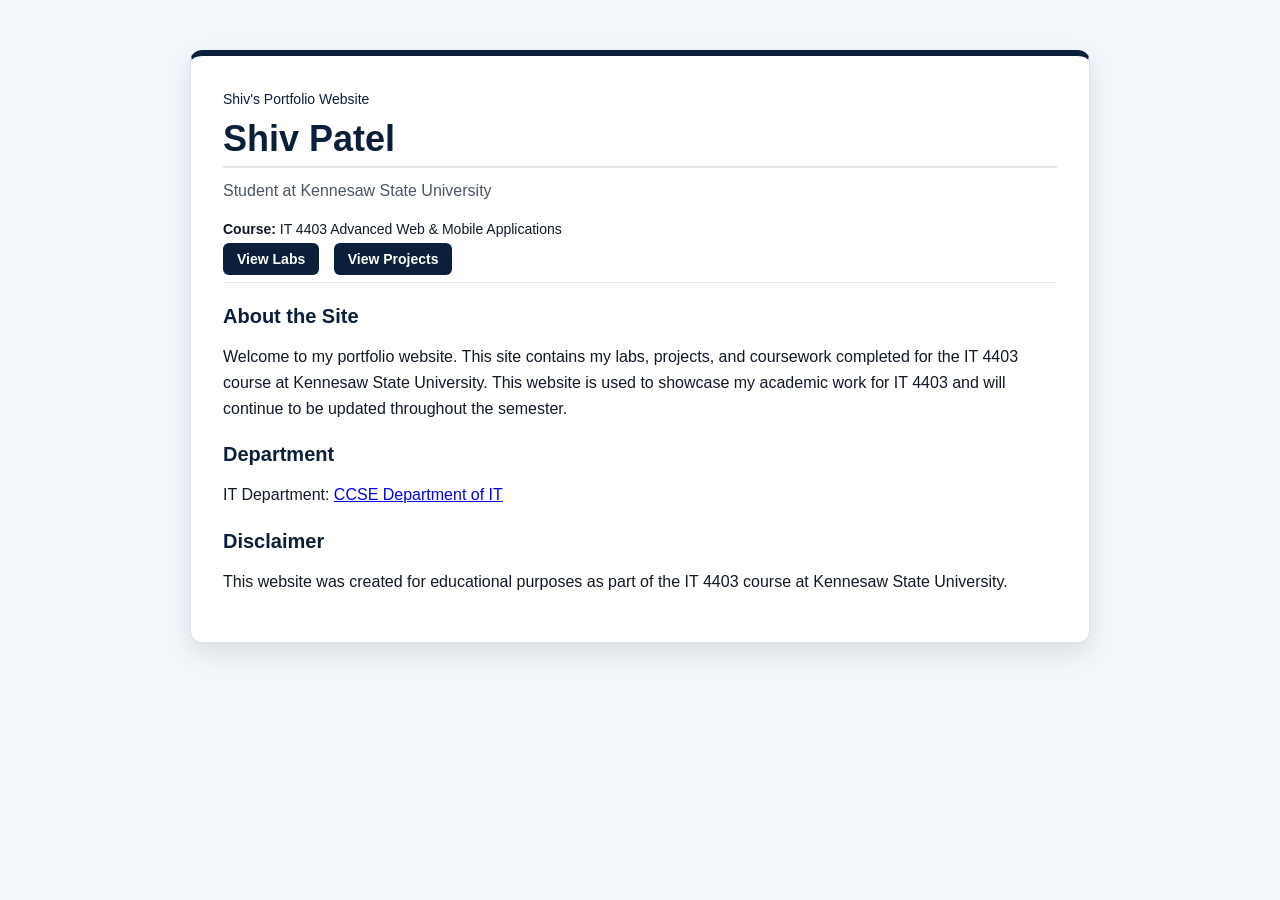
<file: index.html>
<!DOCTYPE html>
<html lang="en">
<head>
  <meta charset="UTF-8">
  <title>Shiv Patel | IT 4403</title>
  <link rel="stylesheet" href="styles.css">
</head>

<body>
  <div class="container">
    <div class="card">
      <p class="kicker">Shiv's Portfolio Website</p>
      <h1>Shiv Patel</h1>
      <p class="subtitle">Student at Kennesaw State University</p>
      <p class="course">
        <strong>Course:</strong> IT 4403 Advanced Web & Mobile Applications
      </p>
      <div class="nav">
        <a href="labs.html">View Labs</a>
        <a href="projects.html">View Projects</a>
      </div>
      <div class="section">
        <h2>About the Site</h2>
        <p>
          Welcome to my portfolio website. This site contains my labs, projects,
          and coursework completed for the IT 4403 course at Kennesaw State University.
          This website is used to showcase my academic work for IT 4403 and will
          continue to be updated throughout the semester.
        </p>
        </div>
      <div class="section">
        <h2>Department</h2>
        <p>
          IT Department:
          <a href="https://ccse.kennesaw.edu/it/" target="_blank">
            CCSE Department of IT
          </a>
        </p>
      </div>
      <div class="section">
        <h2>Disclaimer</h2>
        <p>
          This website was created for educational purposes as part of the IT 4403
          course at Kennesaw State University.
        </p>
      </div>
    </div>
  </div>
</body>

</html>
</file>
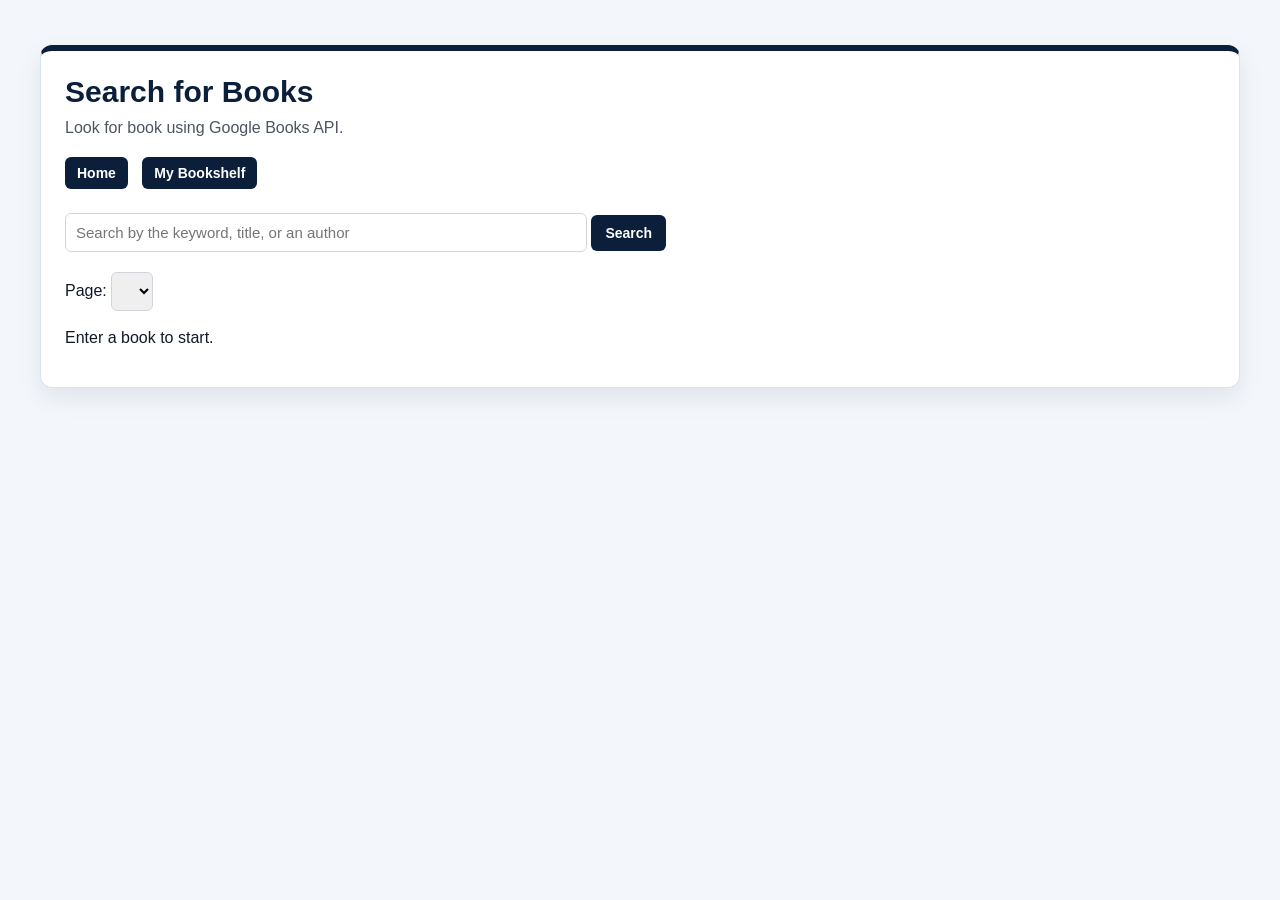
<file: milestone2/index.html>
<!DOCTYPE html>
<html lang="en">
<head>
  <meta charset="UTF-8" />
  <meta name="viewport" content="width=device-width, initial-scale=1.0"/>
  <title>Milestone 2 - Book Search</title>
  <link rel="stylesheet" href="styles.css">
  <script src="https://code.jquery.com/jquery-3.7.1.min.js"></script>
</head>
<body>

  <div class="container">
    <div class="card">
      <h1>Search for Books</h1>
      <p class="subtitle">Look for book using Google Books API.</p>
      <div class="nav">
        <a href="index.html">Home</a>
        <a href="bookshelf.html">My Bookshelf</a>
      </div>

      <div class="search-box">
        <input type="text" id="searchInput" placeholder="Search by the keyword, title, or an author">
        <button id="searchBtn">Search</button>
      </div>

      <div class="controls">
        <label for="pageSelect">Page:</label>
        <select id="pageSelect"></select>
      </div>
      <div id="summary">Enter a book to start.</div>
      <div id="results" class="grid"></div>
      </div>
</div>
<script src="script.js"></script>
</body>
</html>
</file>
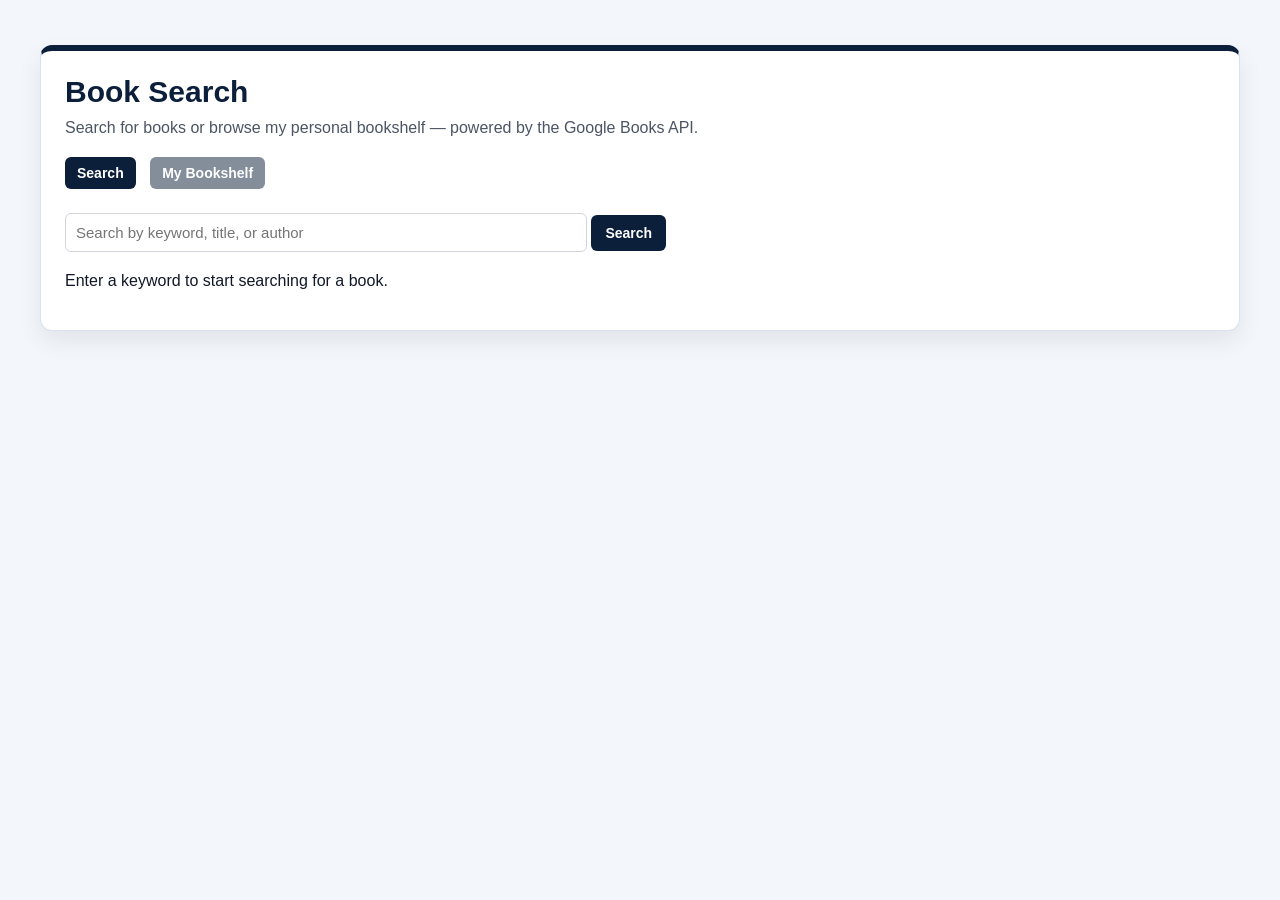
<file: milestone3/index.html>
<!DOCTYPE html>
<html lang="en">
<head>
  <meta charset="UTF-8" />
  <meta name="viewport" content="width=device-width, initial-scale=1.0"/>
  <title>Milestone 3 - Book Search SPA</title>
  <link rel="stylesheet" href="styles.css">
  <script src="https://code.jquery.com/jquery-3.7.1.min.js"></script>
</head>
<body>

  <div class="container">
    <div class="card">
      <h1>Book Search</h1>
      <p class="subtitle">Search for books or browse my personal bookshelf — powered by the Google Books API.</p>
      <div class="nav">
        <a href="#" id="navSearch" class="nav-active">Search</a>
        <a href="#" id="navShelf">My Bookshelf</a>
      </div>

      <div id="searchSection">
        <div class="search-box">
          <input type="text" id="searchInput" placeholder="Search by keyword, title, or author">
          <button id="searchBtn">Search</button>
      </div>
        <div id="summary" class="summary-text">Enter a keyword to start searching for a book.</div>
        <div id="pagination" class="pagination"></div>
        <div id="results" class="grid"></div>
      </div>

      <div id="shelfSection" style="display:none;">
        <p class="subtitle">A handpicked collection of books from my personal shelf.</p>
        <div id="shelfSummary" class="summary-text">Loading bookshelf.....</div>
        <div id="shelfResults" class="grid"></div>
      </div>

      <div id="detailsSection" style="display:none;">
        <button id="backBtn" class="back-btn">Back</button>
        <div id="detailsContent">Loading....</div>
      </div>
    </div>
</div>
<script src="script.js"></script>
</body>
</html>
</file>
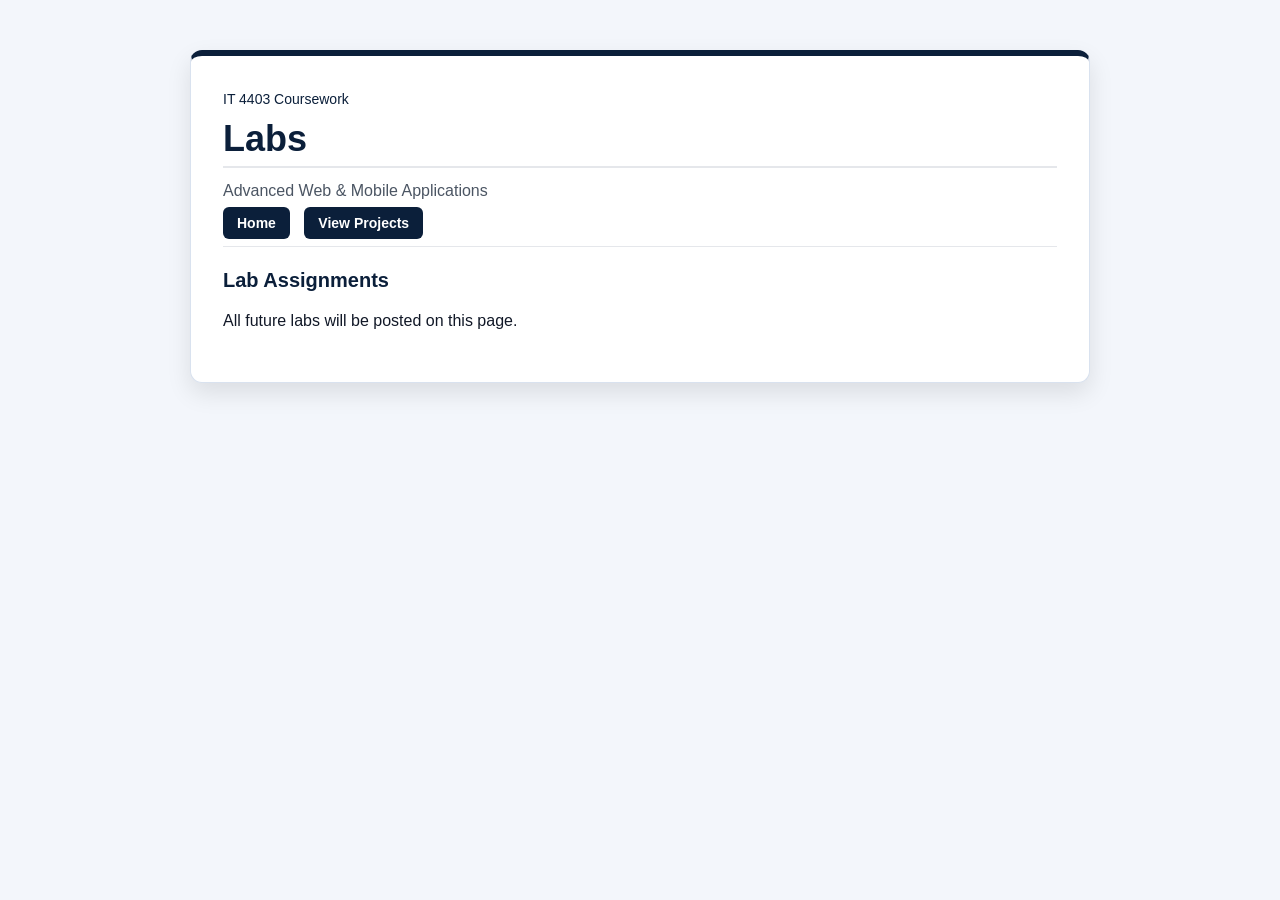
<file: labs.html>
<!DOCTYPE html>
<html lang="en">
<head>
  <meta charset="UTF-8">
  <title>Labs | Shiv Patel</title>
  <link rel="stylesheet" href="styles.css">
</head>

<body>
  <div class="container">
    <div class="card">
      <p class="kicker">IT 4403 Coursework</p>
      <h1>Labs</h1>
      <p class="subtitle">Advanced Web & Mobile Applications</p>
      <div class="nav">
        <a href="index.html">Home</a>
        <a href="projects.html">View Projects</a>
      </div>
      <div class="section">
        <h2>Lab Assignments</h2>
        <p>
          All future labs will be posted on this page.
        </p>
      </div>
    </div>
  </div>
</body>

</html>
</file>
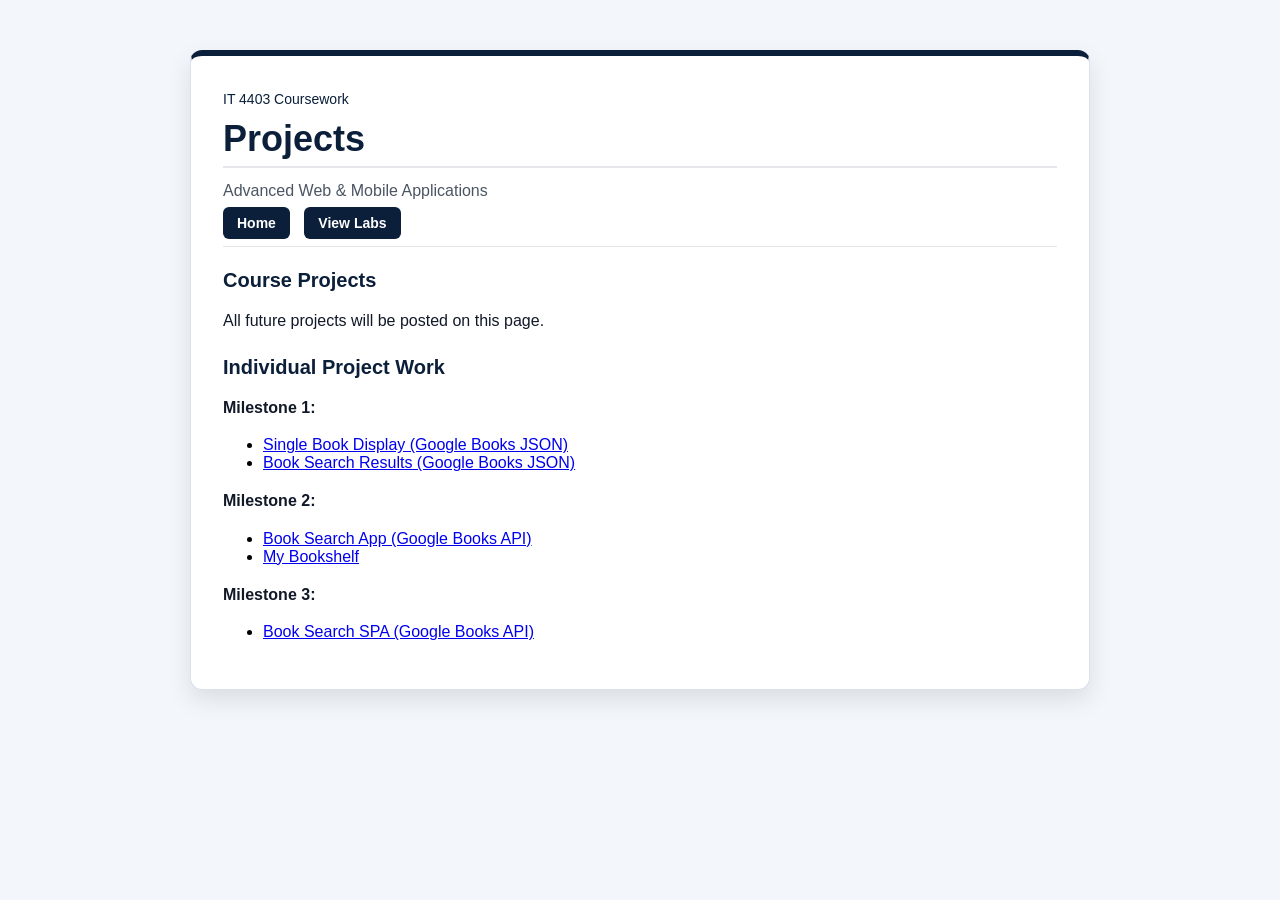
<file: projects.html>
<!DOCTYPE html>
<html lang="en">
<head>
<meta charset="UTF-8">
<title>Projects | Shiv Patel</title>
<link rel="stylesheet" href="styles.css">
</head>
<body>
  <div class="container">
    <div class="card">
      <p class="kicker">IT 4403 Coursework</p>
      <h1>Projects</h1>
      <p class="subtitle">Advanced Web & Mobile Applications</p>
      <div class="nav">
        <a href="index.html">Home</a>
        <a href="labs.html">View Labs</a>
      </div>
      <div class="section">
        <h2>Course Projects</h2>
        <p>
          All future projects will be posted on this page.
        </p>
        <div class="section">
          <h2>Individual Project Work</h2>
          <p>
          <strong>Milestone 1:</strong>
          </p>
          <ul>
            <li>
            <a href="milestone1/books.html"> Single Book Display (Google Books JSON)</a>
            </li>
            <li>
            <a href="milestone1/search.html">Book Search Results (Google Books JSON)</a>
            </li>
          </ul>
          <p>
            <strong>Milestone 2:</strong>
          </p>
          <ul>
            <li>
            <a href="milestone2/index.html">Book Search App (Google Books API)</a>
            </li>
            <li>
            <a href="milestone2/bookshelf.html">My Bookshelf</a>
            </li>
          </ul>
          <p>
            <strong>Milestone 3:</strong>
          </p>
          <ul>
            <li>
              <a href="milestone3/index.html">Book Search SPA (Google Books API)</a>
            </li>
          </ul>
      </div>
    </div>
  </div>
</body>
</html>
</file>
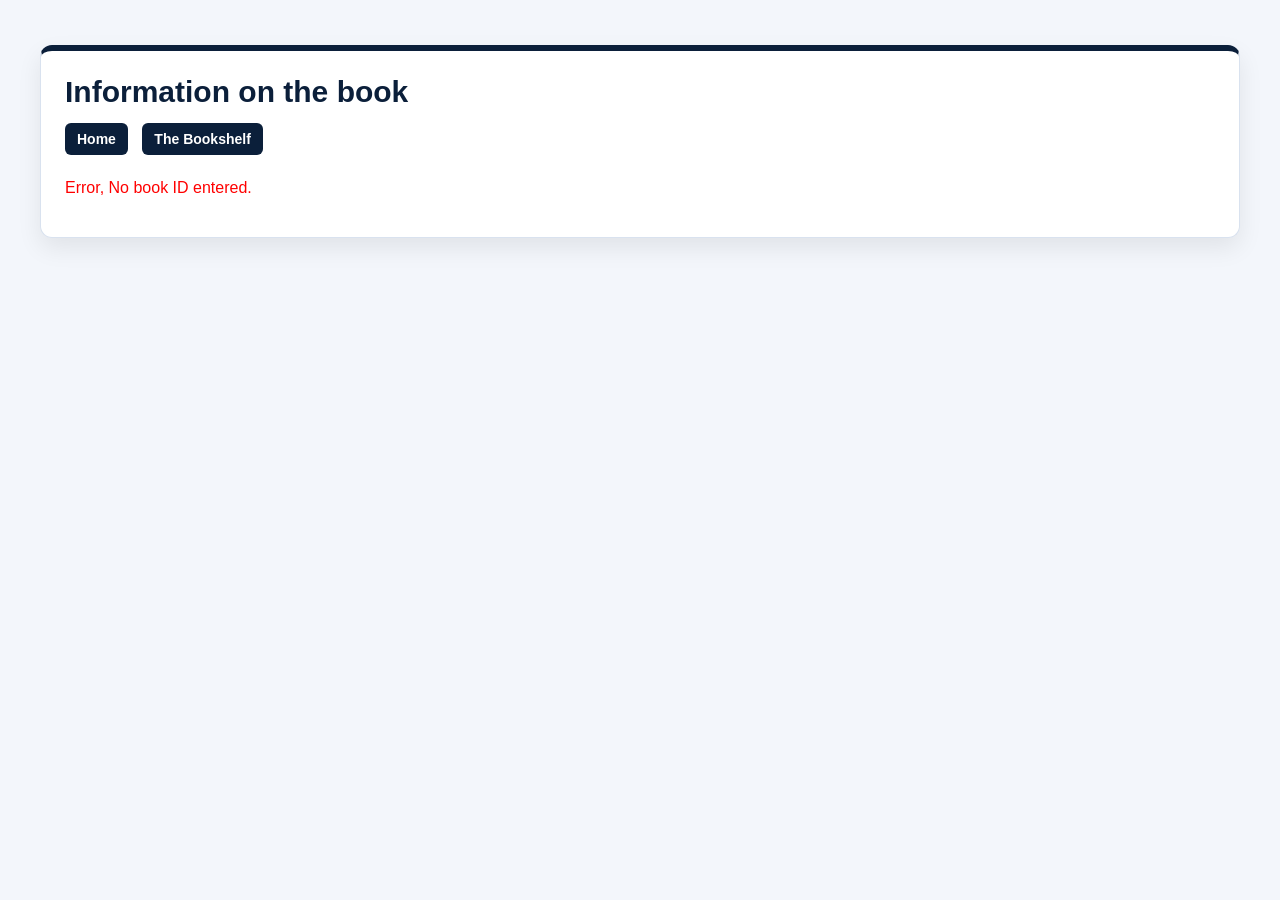
<file: milestone2/details.html>
<!DOCTYPE html>
<html lang="en">
<head>
  <meta charset="UTF-8" />
  <meta name="viewport" content="width=device-width, initial-scale=1.0"/>
  <title>Book Details</title>
  <link rel="stylesheet" href="styles.css">
  <script src="https://code.jquery.com/jquery-3.7.1.min.js"></script>
</head>
<body>
  <div class="container">
    
    <div class="card">
      <h1>Information on the book</h1>
      <div class="nav">
        <a href="index.html">Home</a>
        <a href="bookshelf.html">The Bookshelf</a>
      </div>
      <div id="detailsContent">Loading book details...</div>
    </div>
  </div>
  <script src="details.js"></script>
</body>
</html>
</file>
<file: styles.css>
body {
  margin: 0;
  font-family: Arial, Helvetica, sans-serif;
  background-color: #f3f6fb;
}

.container {
  max-width: 900px;
  margin: 50px auto;
  padding: 0 15px;
}

.card { /* the main content box area*/
  background-color: #ffffff;
  border: 1px solid #d9e2ef;
  border-top: 6px solid #0b1f3a;
  border-radius: 12px;
  padding: 32px;
  box-shadow: 0 10px 25px rgba(0,0,0,0.10);
}

/* label at the top, add navy blue line for looks */
.kicker {
  color: #0b1f3a;
  font-size: 14px;
  margin: 0 0 8px 0;
}

/* heading 1 */
h1 {
  margin: 0 0 10px 0;
  color: #0b1f3a;
  font-size: 36px;
  border-bottom: 2px solid #e5e7eb;
  padding-bottom: 6px;
}

/* heading 2 */
h2 {
  margin: 22px 0 10px 0;
  color: #0b1f3a;
  font-size: 20px;
}
/* ABout site paragraph text */
.subtitle {
  margin: 6px 0;
  color: #4b5563;
  font-size: 16px;
  line-height: 1.6;
}
.course {
  margin: 14px 0 6px 0;
  font-size: 14px;
}

/* site links */
.nav {
  margin: 10px 0 18px 0;
  padding-bottom: 14px;
  border-bottom: 1px solid #e5e7eb;
}
.nav a {
  margin-right: 14px;
  text-decoration: none;
  color: #0b1f3a;
  font-weight: bold;
}
.nav a:hover {
  text-decoration: underline;
}
/* paragraph */
p {
  color: #111827;
  line-height: 1.6;
}
.nav a {
  margin-right: 10px;
  padding: 8px 14px;
  background-color: #0b1f3a;
  color: #ffffff;
  text-decoration: none;
  font-weight: bold;
  border-radius: 6px;
  font-size: 14px;
}
.nav a:hover {
  background-color: #163a6b;
}
</file>
<file: milestone2/styles.css>
body{
  margin:0;
  font-family: Arial, Helvetica, sans-serif;
  background:#f3f6fb;
  color:#111827;
}
.container{
  max-width: 1200px;
  margin: 45px auto;
  padding: 0 16px;
}
.card{
  background:#fff;
  border:1px solid #d9e2ef;
  border-top:6px solid #0b1f3a;
  border-radius:12px;
  padding:24px;
  box-shadow: 0 10px 25px rgba(0,0,0,0.08);
}
h1{
  margin:0 0 6px 0;
  color:#0b1f3a;
  font-size: 30px;
}
.subtitle{
  margin:0 0 16px 0;
  color:#4b5563;
  line-height:1.6;
}
.nav{
  margin: 14px 0 24px;
}
.nav a{
  display:inline-block;
  margin-right:10px;
  padding:8px 12px;
  background:#0b1f3a;
  color:#fff;
  text-decoration:none;
  border-radius:6px;
  font-size:14px;
  font-weight:bold;
}
.search-box{
  margin: 20px 0;
}
.search-box input{
  width: 60%;
  max-width: 500px;
  padding: 10px;
  border: 1px solid #d1d5db;
  border-radius: 6px;
  font-size: 15px;
}
.search-box button{
  padding: 10px 14px;
  border: none;
  background:#0b1f3a;
  color:#fff;
  border-radius:6px;
  font-size:14px;
  font-weight:bold;
  cursor:pointer;
}
.controls{
  margin: 18px 0;
}
.controls select{
  padding:10px;
  border:1px solid #d1d5db;
  border-radius:6px;
}
.grid{
  display:grid;
  grid-template-columns: repeat(auto-fill, minmax(280px, 1fr));
  gap: 16px;
  margin-top: 16px;
}
.book{
  border:1px solid #e5e7eb;
  border-radius:12px;
  background:#ffffff;
  padding:16px;
}
.book-title{
  font-weight:bold;
  color:#0b1f3a;
  margin: 8px 0 6px;
  line-height: 1.3;
}
.book-title a{
  color:#0b1f3a;
  text-decoration:none;
}
.book-title a:hover{
  text-decoration:underline;
}
.book-meta{
  font-size: 14px;
  color:#374151;
  line-height: 1.4;
}
.thumb{
  width:100%;
  max-height:180px;
  object-fit:contain;
  border-radius:10px;
  border:1px solid #f1f5f9;
  background:#fff;
}
.error{
  background:#fff;
  border:1px solid #fca5a5;
  border-radius:12px;
  padding:18px;
  margin-top:12px;
}
.error strong{
  color:#991b1b;
}
.details-layout {
  display: flex;
  gap: 24px;
  margin-top: 20px;
  flex-wrap: wrap;
}
.details-img img {
  width: 250px;
  border-radius: 8px;
  border: 1px solid #e5e7eb;
}
.details-info {
  flex: 1;
  min-width: 250px;
}
.details-info h2 {
  color: #0b1f3a;
  margin: 0 0 14px 0;
}
.details-info p {
  margin: 10px 0;
  line-height: 1.6;
  color: #374151;
}
</file>
<file: milestone3/styles.css>
body {
  margin: 0;
  font-family: Arial, Helvetica, sans-serif;
  background: #f3f6fb;
  color: #111827;
}
.container {
  max-width: 1200px;
  margin: 45px auto;
  padding: 0 16px;
}
.card {
  background: #fff;
  border: 1px solid #d9e2ef;
  border-top: 6px solid #0b1f3a;
  border-radius: 12px;
  padding: 24px;
  box-shadow: 0 10px 25px rgba(0,0,0,0.08);
}
h1 {
  margin: 0 0 6px 0;
  color: #0b1f3a;
  font-size: 30px;
}
.subtitle {
  margin: 0 0 16px 0;
  color: #4b5563;
  line-height: 1.6;
}
.nav {
  margin: 14px 0 24px;
}
.nav a {
  display: inline-block;
  margin-right: 10px;
  padding: 8px 12px;
  background: #0b1f3a;
  color: #fff;
  text-decoration: none;
  border-radius: 6px;
  font-size: 14px;
  font-weight: bold;
  opacity: 0.5;
}
.nav a:hover,
.nav a.nav-active {
  opacity: 1;
}
.search-box {
  margin: 20px 0;
}
.search-box input {
  width: 60%;
  max-width: 500px;
  padding: 10px;
  border: 1px solid #d1d5db;
  border-radius: 6px;
  font-size: 15px;
}
.search-box button {
  padding: 10px 14px;
  border: none;
  background: #0b1f3a;
  color: #fff;
  border-radius: 6px;
  font-size: 14px;
  font-weight: bold;
  cursor: pointer;
}
.pagination {
  margin: 12px 0;
}
.pagination span {
  font-size: 14px;
  color: #4b5563;
  margin-right: 6px;
}
.page-btn {
  padding: 6px 12px;
  margin-right: 4px;
  border: 1px solid #d1d5db;
  background: #fff;
  color: #0b1f3a;
  border-radius: 6px;
  font-size: 13px;
  font-weight: bold;
  cursor: pointer;
}
.page-btn.active {
  background: #0b1f3a;
  color: #fff;
  border-color: #0b1f3a;
}
.grid {
  display: grid;
  grid-template-columns: repeat(auto-fill, minmax(180px, 1fr));
  gap: 16px;
  margin-top: 16px;
}
.book {
  border: 1px solid #e5e7eb;
  border-radius: 12px;
  background: #fff;
  padding: 16px;
  cursor: pointer;
}
.book:hover {
  box-shadow: 0 4px 12px rgba(0,0,0,0.08);
}
.thumb {
  width: 100%;
  max-height: 180px;
  object-fit: contain;
  border-radius: 6px;
}
.book-title {
  font-weight: bold;
  color: #0b1f3a;
  margin: 8px 0 4px;
  font-size: 14px;
  line-height: 1.3;
}
.book-meta {
  font-size: 13px;
  color: #6b7280;
  line-height: 1.4;
}
.no-cover {
  width: 100%;
  height: 140px;
  background: #f3f6fb;
  border-radius: 6px;
  display: flex;
  align-items: center;
  justify-content: center;
  color: #9ca3af;
  font-size: 13px;
}
.back-btn {
  padding: 10px 14px;
  border: 1px solid #d1d5db;
  background: #fff;
  color: #0b1f3a;
  border-radius: 6px;
  font-size: 14px;
  font-weight: bold;
  cursor: pointer;
  margin-bottom: 20px;
}
.details-layout {
  display: flex;
  gap: 24px;
  margin-top: 20px;
  flex-wrap: wrap;
}
.details-img img {
  width: 225px;
  border-radius: 10px;
  border: 1px solid #e5e7eb;
}
.details-info {
  flex: 1;
  min-width: 250px;
}
.details-info h2 {
  color: #0b1f3a;
  margin: 0 0 16px 0;
}
.details-info p {
  margin: 12px 0;
  line-height: 1.6;
  color: #374151;
}
</file>
